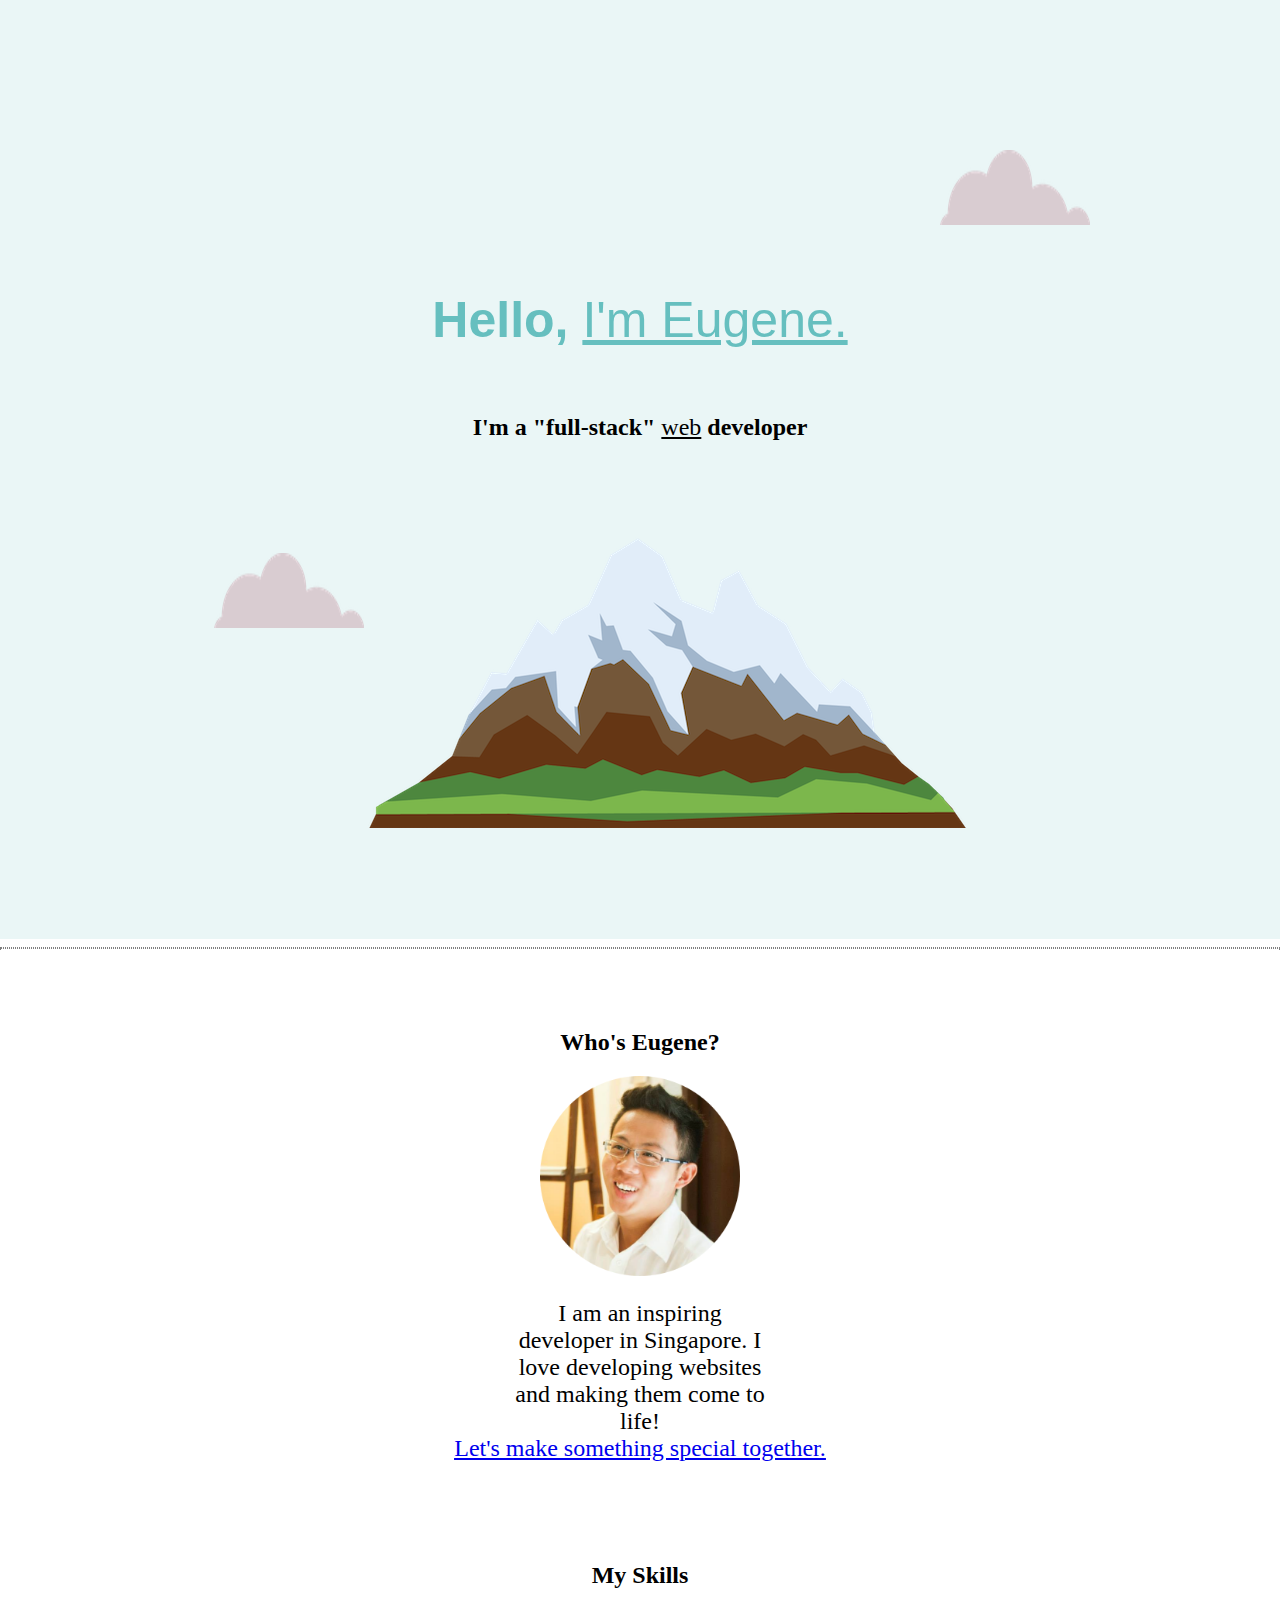
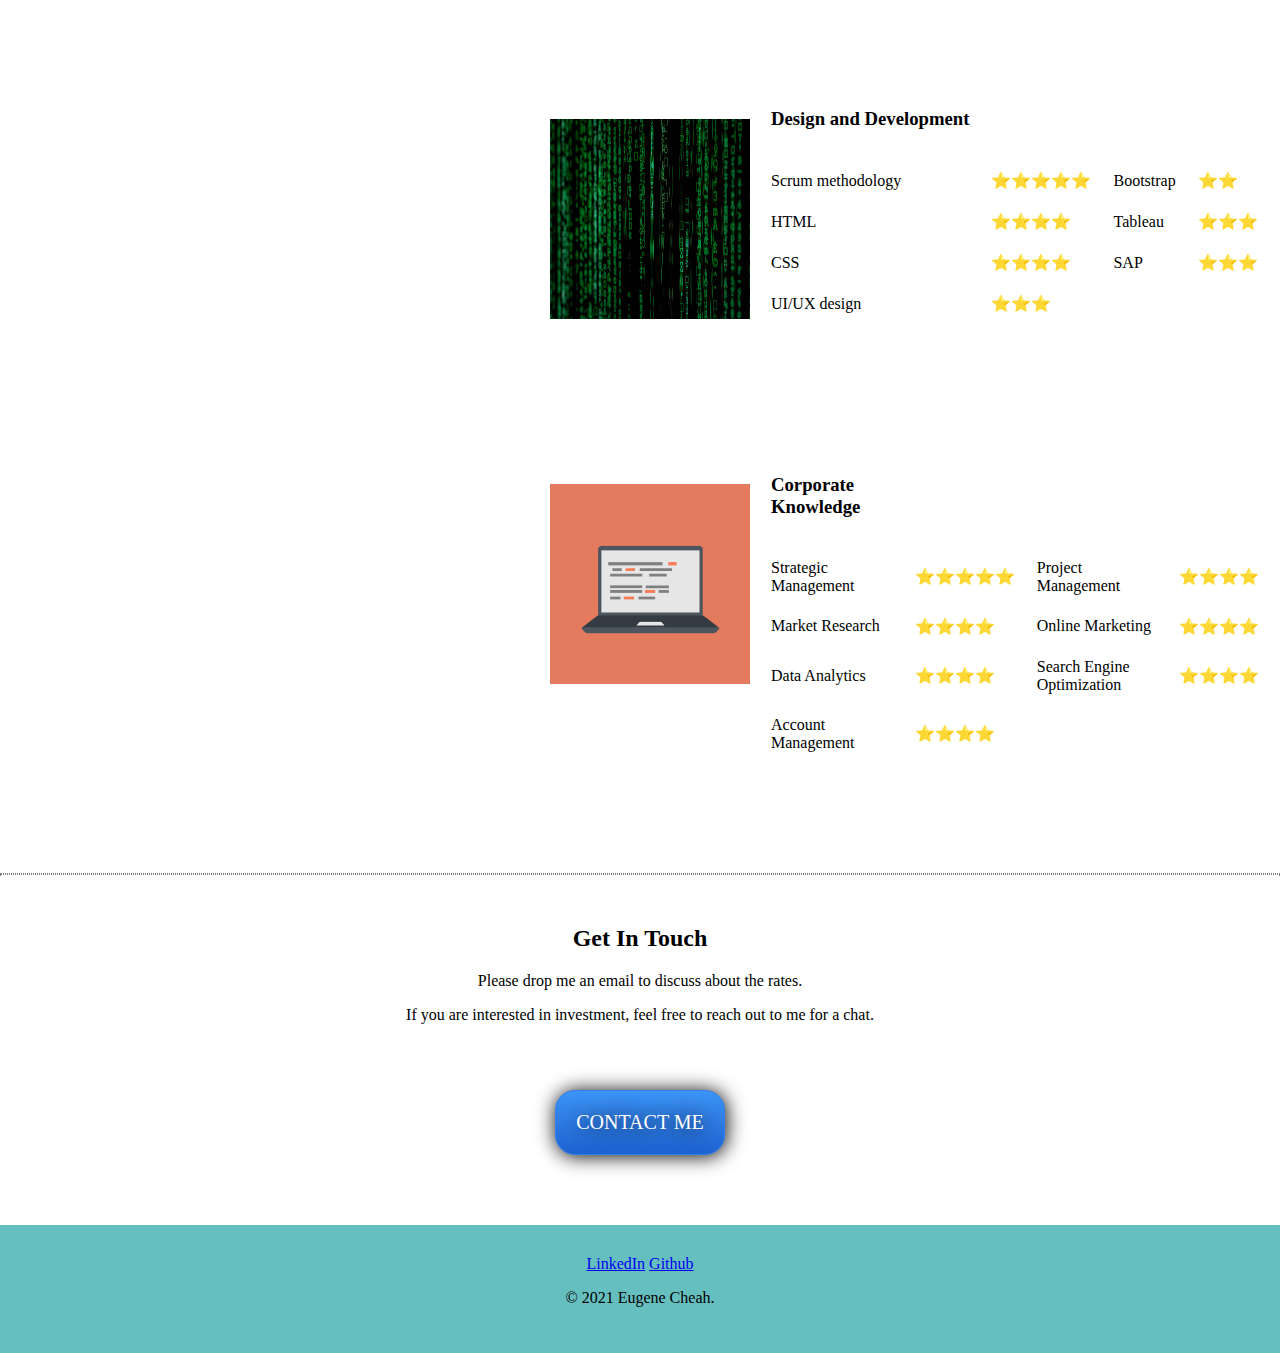
<file: index.html>
<!DOCTYPE html>
<html lang="en" dir="ltr">
  <head>
    <meta charset="utf-8">
    <title>Eugene Cheah | Web Developer</title>
  </head>
  <link rel="stylesheet" href="CSS/styles.css">
  <link rel="icon" href="favicon 2.ico">

  <body>
    <div class="top">
      <img class="cloud-1" src="Profile images/cloud.png" alt="cloud" />
      <h1>Hello, <span class="Hello">I'm Eugene.</span></h1>
      <h2>I'm a "full-stack" <span class="web">web</span> developer</h2>
      <img class="cloud-2" src="Profile images/cloud.png" alt="cloud" />
      <img class="mountain" src="Profile images/mountain.png" alt="mountain" />
    </div>
    <hr />
    <div class="middle">
      <div class="profile">
        <h2 class="about-me">Who's Eugene?</h2>
        <img class="eugene" src="Profile images/eugene.png" alt="eugene" />
        <p class="para-one">
          I am an inspiring developer in Singapore.
          I love developing websites and making them come to life!
        </p>
        <p class="para-two">
          <a href="Contact-me.html">Let's make something special together.</a>
        </p>
      </div>
      <div class="skills">
        <h2>My Skills</h2>
        <div class="skill-row">
          <img class="knowledge" src="Profile images/knowledge.jpeg" alt="knowledge" />
          <table cellspacing="20" class="skills-table">
          <td><h3>Design and Development</h3></td>
            <tr>
              <td>Scrum methodology</td>
              <td>⭐⭐⭐⭐⭐</td>
              <td class="table2">Bootstrap</td>
              <td>⭐⭐</td>
            </tr>
            <tr>
              <td>HTML</td>
              <td>⭐⭐⭐⭐</td>
              <td>Tableau</td>
              <td>⭐⭐⭐</td>
            </tr>
            <tr>
              <td>CSS</td>
              <td>⭐⭐⭐⭐</td>
              <td>SAP</td>
              <td>⭐⭐⭐</td>
            </tr>
            <tr>
              <td>UI/UX design</td>
              <td>⭐⭐⭐</td>
            </tr>
          </table>
        </div>
        <div class="skill-row2">
          <img class="computer" src="Profile images/computer.png" alt="computer">
          <table cellspacing="20" class="skills-table2">
            <td><h3>Corporate Knowledge</h3></td>
            <tr>
              <td>Strategic Management</td>
              <td>⭐⭐⭐⭐⭐</td>
              <td>Project Management</td>
              <td>⭐⭐⭐⭐</td>
            </tr>
            <tr>
              <td>Market Research</td>
              <td>⭐⭐⭐⭐</td>
              <td>Online Marketing</td>
              <td>⭐⭐⭐⭐</td>
            </tr>
            <tr>
              <td>Data Analytics</td>
              <td>⭐⭐⭐⭐</td>
              <td>Search Engine Optimization</td>
              <td>⭐⭐⭐⭐</td>
            </tr>
            <tr>
              <td>Account Management</td>
              <td>⭐⭐⭐⭐</td>
            </tr>
          </table>
        </div>
      </div>
      <hr>
      <div class="contact-me">
        <h2>Get In Touch</h2>
        <p>Please drop me an email to discuss about the rates.</p>
        <p>If you are interested in investment, feel free to reach out to me for a chat.</p>
        <a class="btn" href="Contact me.html">CONTACT ME</a>
      </div>
    </div>
    <div class="bottom">
      <a class="footer-link" href="https://www.linkedin.com/in/eugene-cheah-%EF%BC%88%E8%B0%A2%E6%94%BF%E6%9D%B0%EF%BC%89-02547a148/">LinkedIn</a>
      <a class="footer-link" href="https://github.com/eugeneckcheah">Github</a>
      <p>© 2021 Eugene Cheah.</p>
    </div>
  </body>
</html>
</file>
<file: CSS/styles.css>
body
  {
    margin: 0;
    font-size: 1em;
  }

/*Images*/

.cloud-1
  {
    height:75px;
    width:150px;
    margin: 150px auto auto 750px;
  }

.cloud-2
  {
    height:75px;
    width:150px;
    margin-bottom: 300px;
  }

.computer
    {
      float: left;
      height:200px;
      width:200px;
      margin-left:200px;
      margin-top:50px;
    }

.eugene
  {
    height:200px;
    text-align: center;
    width:200px;
  }

.knowledge
  {
    float:left;
    height:200px;
    margin-left:200px;
    margin-top:50px;
    width:200px;
  }

.mountain
  {
    margin-right: 100px;
    padding-bottom:100px;
  }

/*Images*/

h1
  {
    font-size: 50px;
    font-family: Arial, Georgia, Times New Roman, serif;
    color: #66BFBF;
  }

h2
  {
    text-align: center;
  }

h2 .top
  {
    font-weight: normal;
  }

hr
  {
    border-style: dotted;
  }

span
  {
    font-weight:normal;
    text-decoration: underline;
  }

.about-me
  {
    padding-top:60px;
  }

.hello
  {
    font-size: 2.5rem;
    color: #66BFBF;
  }

.bottom
  {
    background-color:#66BFBF;
    padding: 30px 10px 30px 10px;
    text-align:center;
  }

.top
  {
    background-color: #EAF6F6;
    line-height: 2;
    text-align: center;
  }

.skill-row
  {
    margin: 80px auto 100px 350px;
  }

.skill-row2
  {
    margin: 80px auto 100px 350px;
  }

.profile
  {
    margin-bottom: 100px;
    text-align: center;
  }

.para-one
  {
    font-size: 1.5em;
    margin: auto;
    padding-top:20px;
    width:20%;
  }

.para-two
  {
    color:blue;
    font-size: 1.5em;
    margin-top: 0;
    text-decoration: underline;
  }

.contact-me
  {
    text-align: center;
    margin-bottom:50px;
    margin-top:50px;
  }

.btn
  {
    margin-bottom:20px;
    margin-top: 50px;
  }

.btn
  {
    background: #3D94F6;
    background-image: -webkit-linear-gradient(top, #3D94F6, #1E62D0);
    background-image: -moz-linear-gradient(top, #3D94F6, #1E62D0);
    background-image: -ms-linear-gradient(top, #3D94F6, #1E62D0);
    background-image: -o-linear-gradient(top, #3D94F6, #1E62D0);
    background-image: -webkit-gradient(to bottom, #3D94F6, #1E62D0);
    -webkit-border-radius: 20px;
    -moz-border-radius: 20px;
    border-radius: 20px;
    color: #FFFFFF;
    font-family: Brush Script MT;
    font-size: 20px;
    font-weight: 100;
    padding: 20px;
    -webkit-box-shadow: 1px 1px 20px 0 #000000;
    -moz-box-shadow: 1px 1px 20px 0 #000000;
    box-shadow: 1px 1px 20px 0 #000000;
    text-shadow: 1px 1px 20px #000000;
    border: solid #337FED 1px;
    text-decoration: none;
    display: inline-block;
    cursor: pointer;
    text-align: center;
  }

.btn:hover
  {
    border: solid #337FED 1px;
    background: #1E62D0;
    background-image: -webkit-linear-gradient(top, #1E62D0, #3D94F6);
    background-image: -moz-linear-gradient(top, #1E62D0, #3D94F6);
    background-image: -ms-linear-gradient(top, #1E62D0, #3D94F6);
    background-image: -o-linear-gradient(top, #1E62D0, #3D94F6);
    background-image: -webkit-gradient(to bottom, #1E62D0, #3D94F6);
    -webkit-border-radius: 20px;
    -moz-border-radius: 20px;
    border-radius: 20px;
    text-decoration: none;
  }
</file>
